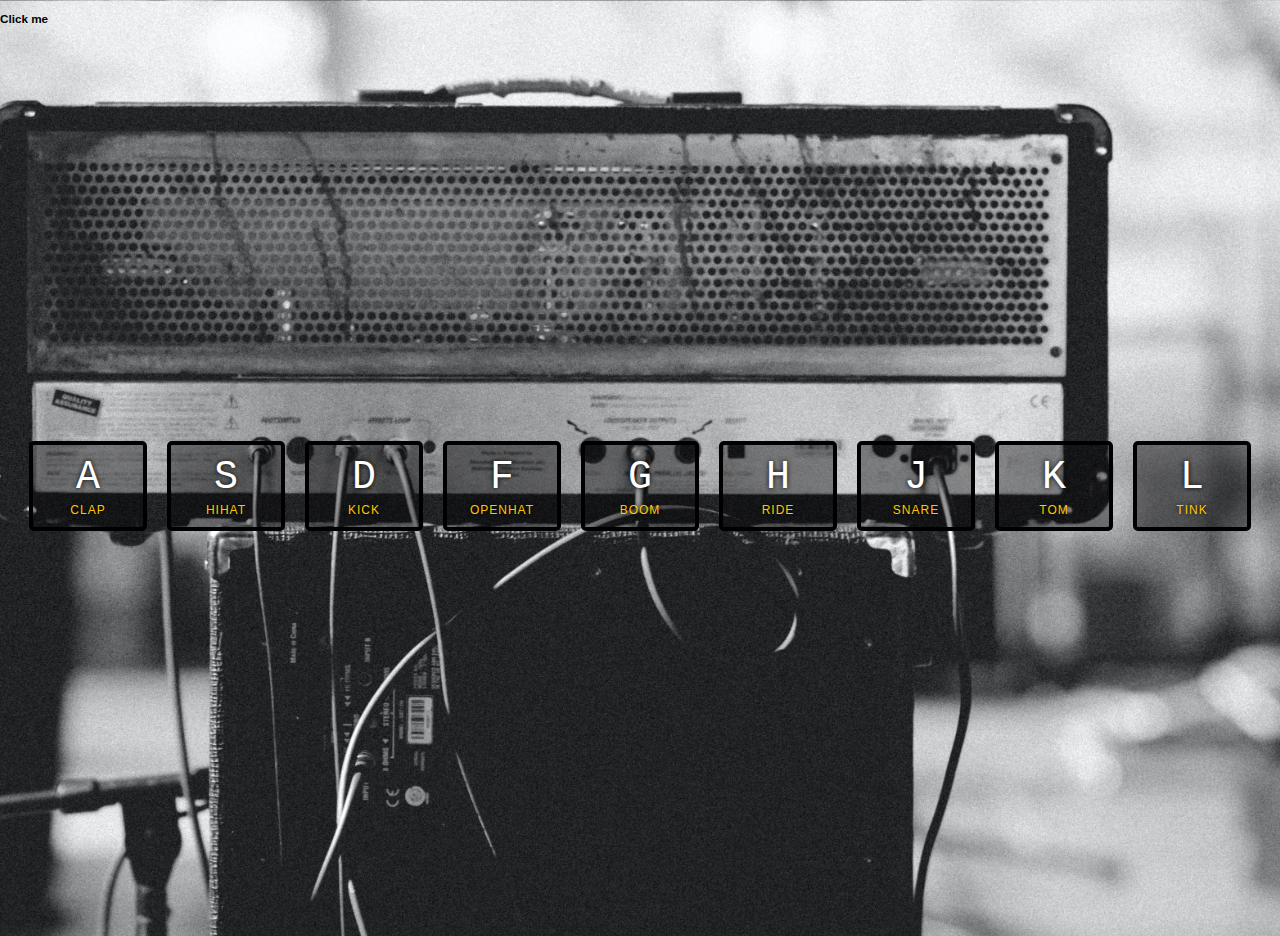
<file: index.html>
<!DOCTYPE html>
<html lang="en">

<head>
    <meta charset="UTF-8">
    <title>JS Drum Kit</title>
    <link rel="stylesheet" href="style.css">
</head>

<body>

<h3 id="demo"   onclick="myFunction(65)">Click me  </h3>

<script>
function myFunction(e) {
 document.getElementById("demo").style.color = "red";
 console.log(e);
  const audio = document.querySelector(`audio[data-key="${e}"]`);
            const key = document.querySelector(`.key[data-key="${e}"]`);
            if (!audio) return; //stop the function from runing all together
            audio.currentTime = 0; //rewind to the start
            audio.play();
            key.classList.add('playing');
			 

}
</script>
    <div class="keys">
        <div data-key="65" onclick="myFunction(65)" class="key">
            <kbd>A</kbd>
            <span click="playSound(65)" onclick="playSound(65)" class="sound">clap</span>
        </div>
        <div data-key="83" onclick="myFunction(83)"  class="key">
            <kbd>S</kbd>
            <span class="sound">hihat</span>
        </div>
        <div data-key="68"  onclick="myFunction(68)" class="key">
            <kbd>D</kbd>
            <span class="sound">kick</span>
        </div>
        <div data-key="70" onclick="myFunction(70)"  class="key">
            <kbd>F</kbd>
            <span class="sound">openhat</span>
        </div>
        <div data-key="71" onclick="myFunction(71)" class="key">
            <kbd>G</kbd>
            <span class="sound">boom</span>
        </div>
        <div data-key="72" onclick="myFunction(72)" class="key">
            <kbd>H</kbd>
            <span class="sound">ride</span>
        </div>
        <div data-key="74" onclick="myFunction(74)" class="key">
            <kbd>J</kbd>
            <span class="sound">snare</span>
        </div>
        <div data-key="75" onclick="myFunction(75)" class="key">
            <kbd>K</kbd>
            <span class="sound">tom</span>
        </div>
        <div data-key="76" onclick="myFunction(76)" class="key">
            <kbd>L</kbd>
            <span class="sound">tink</span>
        </div>
    </div>

    <audio data-key="65" src="sounds/clap.wav"></audio>
    <audio data-key="83" src="sounds/hihat.wav"></audio>
    <audio data-key="68" src="sounds/kick.wav"></audio>
    <audio data-key="70" src="sounds/openhat.wav"></audio>
    <audio data-key="71" src="sounds/boom.wav"></audio>
    <audio data-key="72" src="sounds/ride.wav"></audio>
    <audio data-key="74" src="sounds/snare.wav"></audio>
    <audio data-key="75" src="sounds/tom.wav"></audio>
    <audio data-key="76" src="sounds/tink.wav"></audio>

    <script>
        function playSound(e) {
            const audio = document.querySelector(`audio[data-key="${e.keyCode}"]`);
            const key = document.querySelector(`.key[data-key="${e.keyCode}"]`);
            if (!audio) return; //stop the function from runing all together
            audio.currentTime = 0; //rewind to the start
            audio.play();
            key.classList.add('playing');
			 console.log('clicked');
			 document.getElementById("demo").style.color = "red";
        }


        function removeTransition(e) {
            if (e.propertyName !== 'transform') return;
            this.classList.remove('playing');
        }

        const keys = document.querySelectorAll('.key');
        keys.forEach(key => key.addEventListener('transitionend', removeTransition));
        window.addEventListener('keydown', playSound);



        window.addEventListener('onclick', playSound);


        keys.forEach(key => key.addEventListener('click', (e) => {
            window.addEventListener('onclick', playSound);
        }))
    </script>


</body>


</html>
</file>
<file: style.css>
html {
            font-size: 10px;
            background: url('./background5.jpg') bottom center;
            background-size: cover;
        }
        
        body,
        html {
            margin: 0;
            padding: 0;
            font-family: sans-serif;
        }
        
        .keys {
            display: flex;
            flex: 1;
            min-height: 100vh;
            align-items: center;
            justify-content: center;
        }
        
        .key {
            border: .4rem solid black;
            border-radius: .5rem;
            margin: 1rem;
            font-size: 1.5rem;
            padding: 1rem .5rem;
            transition: all .07s ease;
            width: 10rem;
            text-align: center;
            color: white;
            background: rgba(0, 0, 0, 0.4);
            text-shadow: 0 0 .5rem rgb(3, 3, 3);
        }
        
        .playing {
            transform: scale(1.1);
            border-color: #ffc600;
            box-shadow: 0 0 1rem #ffc600;
        }
        
        kbd {
            display: block;
            font-size: 40px;
        }
        
        .sound {
            font-size: 1.2rem;
            text-transform: uppercase;
            letter-spacing: .1rem;
            color: #ffc600;
        }
</file>
